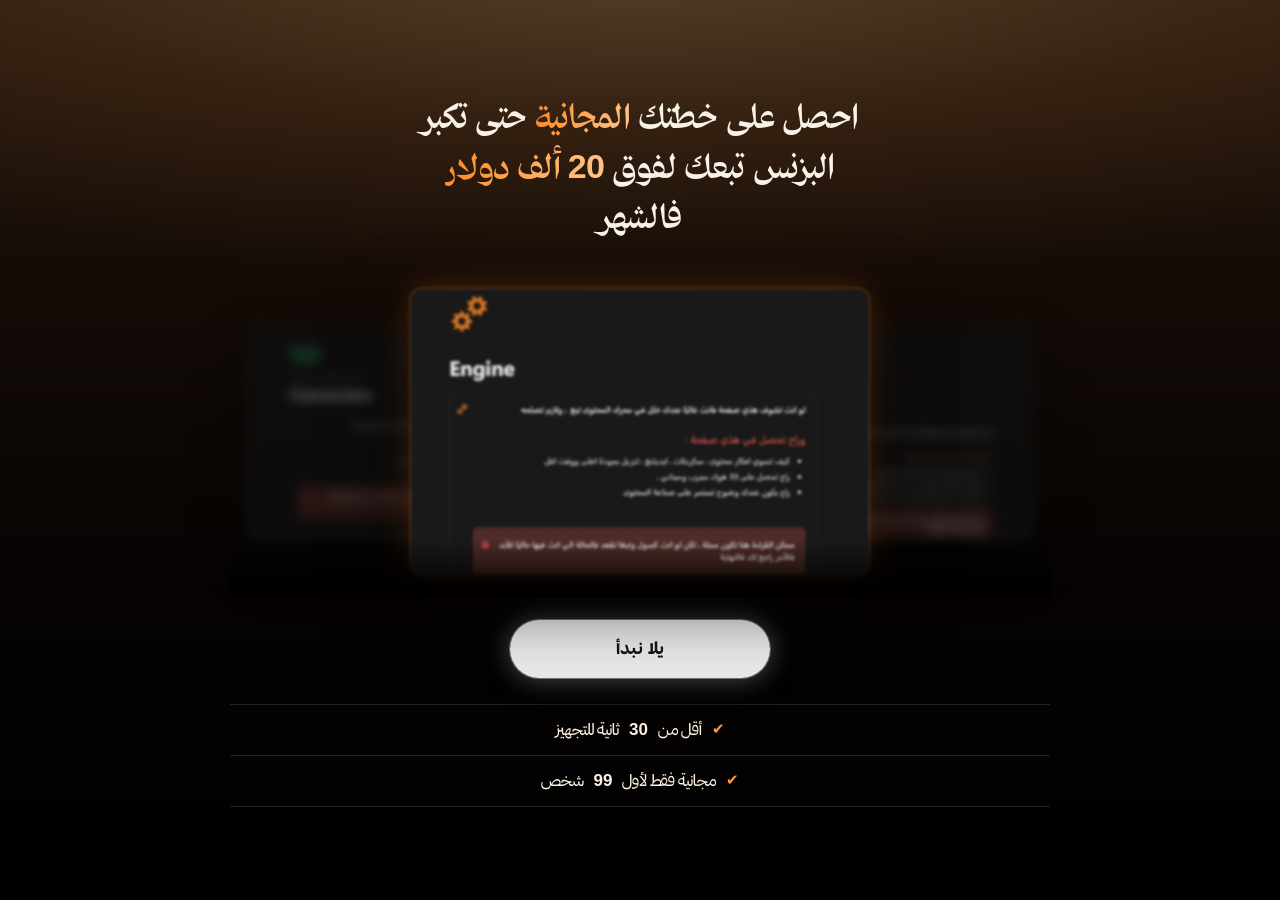
<file: index.html>
<!doctype html>
<html lang="ar" dir="rtl">
<head>
  <meta charset="utf-8">
  <meta name="viewport" content="width=device-width, initial-scale=1">
  <meta name="description" content="Content-to-Client Scorecard — تقييم تشخيصي لمدربي الأونلاين.">
  <title>Content-to-Client Scorecard</title>
  <style>
    @font-face{font-family:FormaArabic;src:url('alfont_com_FormaDJRArabicBanner-Regular-Testing.otf') format('opentype');font-display:swap}
    @font-face{font-family:FormaArabic;src:url('FormaDJRArabicText-Bold-Testing.otf') format('opentype');font-weight:700;font-display:swap}
    @font-face{font-family:ArsenicaArabic;src:url('alfont_com_Arsenica-Arabic-Antiqua-Demibold-TRIAL.ttf') format('truetype');font-weight:600;font-display:swap}
    :root{--ink:#161313;--ink-2:#251f1c;--paper:#eee5d7;--cream:#f8f2e9;--sand:#d8c5ad;--bronze:#b38c63;--muted:#b8ada1;--line:rgba(245,237,226,.15);--warning:#fa9e94;--warning-bg:rgba(170,64,52,.18);--shadow:0 28px 80px rgba(0,0,0,.28)}
    *{box-sizing:border-box}html{background:var(--ink)}body{min-height:100vh;margin:0;background:radial-gradient(circle at 12% 0%,#49352b 0,transparent 30rem),radial-gradient(circle at 96% 100%,#2d1f1a 0,transparent 34rem),linear-gradient(135deg,#171414,#241a16 54%,#110f0f);color:var(--cream);font-family:FormaArabic,Tahoma,Arial,sans-serif;font-size:17px;-webkit-font-smoothing:antialiased}button,input,textarea{font:inherit}button{cursor:pointer}.numeral,.step-number,.plan ol::marker{font-family:"Segoe UI",Tahoma,Arial,sans-serif;font-weight:600;font-variant-numeric:lining-nums} .shell{width:min(784px,calc(100% - 32px));margin:auto;padding:clamp(22px,5vw,52px) 0 65px}.wordmark{display:flex;align-items:center;gap:9px;color:var(--sand);font-size:11px;letter-spacing:.14em;direction:ltr;margin:0 0 20px}.wordmark:before{content:"";width:24px;height:1px;background:var(--bronze)}.card{background:linear-gradient(145deg,rgba(45,36,31,.94),rgba(25,21,19,.94));border:1px solid var(--line);box-shadow:var(--shadow);border-radius:11px}.intro{padding:clamp(28px,6vw,62px)}.eyebrow,.stage{color:var(--sand);font-size:13px;letter-spacing:.06em;margin:0 0 18px}.eyebrow:before{content:"✦";padding-left:8px;color:var(--bronze)}h1,h2{font-family:ArsenicaArabic,Georgia,serif;font-weight:600;letter-spacing:-.025em;line-height:1.25;margin:0}h1{font-size:clamp(32px,5.2vw,50px);max-width:14ch}h2{font-size:clamp(28px,4.4vw,40px);max-width:17ch}.lead{color:#d0c4b8;font-size:clamp(16px,2vw,18px);line-height:1.9;max-width:51ch;margin:25px 0}.what-you-get{margin:30px 0;padding:0;list-style:none;border-top:1px solid var(--line)}.what-you-get li{color:#c8bcb0;border-bottom:1px solid var(--line);padding:13px 0;font-size:15px}.what-you-get li:before{content:"—";color:var(--bronze);padding-left:10px}.notice{border:1px solid rgba(250,158,148,.55);background:var(--warning-bg);border-radius:6px;color:#ffd4cf;line-height:1.75;font-size:14px;padding:14px 17px;margin:28px 0}.notice strong{color:#fff}.button{border:0;border-radius:5px;background:linear-gradient(105deg,#93704e,#d2b18b);color:#1d1612;min-height:52px;padding:13px 22px;font-weight:700;transition:transform .18s ease,filter .18s ease;box-shadow:0 9px 25px rgba(0,0,0,.2)}.button:hover{filter:brightness(1.08);transform:translateY(-1px)}.button:focus-visible,.option:focus-visible{outline:2px solid #f0ceb0;outline-offset:3px}.button.secondary{background:transparent;border:1px solid var(--line);color:var(--cream);box-shadow:none}.quiz{padding:clamp(22px,5vw,44px)}.quiz-head{display:flex;align-items:end;justify-content:space-between;gap:12px;color:var(--muted);font-size:13px;margin-bottom:14px}.stage{margin:0;color:var(--sand)}.progress{height:3px;background:rgba(255,255,255,.1);overflow:hidden;margin-bottom:32px}.progress>span{display:block;width:0;height:100%;background:linear-gradient(90deg,#9b7551,#ebd3b5);transition:width .35s ease}.q-number{font-size:13px;letter-spacing:.08em;color:var(--sand);margin:0 0 13px}.q-title{font-family:ArsenicaArabic,Georgia,serif;font-weight:600;line-height:1.4;font-size:clamp(23px,3.8vw,31px);max-width:22ch;margin:0 0 25px}.options{display:grid;gap:10px}.option{width:100%;border:1px solid var(--line);border-radius:6px;background:rgba(255,255,255,.025);display:flex;align-items:center;gap:13px;padding:16px 17px;color:#eee4db;text-align:right;font-size:clamp(16px,2.2vw,18px);line-height:1.75;transition:border .18s ease,background .18s ease}.option:hover,.option.selected{border-color:#caa77e;background:rgba(203,164,122,.11)}.radio{height:18px;width:18px;border:1px solid #978a80;border-radius:50%;flex:0 0 auto}.option.selected .radio{border:5px solid #e5c6a5}.other-label{font-weight:700;color:#fff}.other-note{font-size:14px;line-height:1.7;color:#e5c8aa;margin:16px 0 8px}.other-field,.text-field{width:100%;min-height:130px;resize:vertical;border:1px solid var(--line);border-radius:5px;background:rgba(255,255,255,.035);color:var(--cream);padding:14px;line-height:1.75;outline:0}.other-field:focus,.text-field:focus,.single-input:focus{border-color:#caa77e}.field-label{color:#d0c4b8;font-size:15px;display:block;margin:0 0 10px}.helper{color:var(--muted);font-size:13px;line-height:1.7;margin:10px 0 0}.single-input{width:100%;border:1px solid var(--line);border-radius:5px;background:rgba(255,255,255,.035);color:var(--cream);padding:14px;outline:0}.error{color:#ffb2aa;font-size:14px;margin:14px 0 0}.actions{display:flex;justify-content:space-between;gap:12px;margin-top:29px}.actions .button{min-width:130px}.hidden{display:none!important}.loading{text-align:center;padding:clamp(56px,14vw,105px) 25px}.spinner{width:38px;height:38px;border-radius:50%;border:2px solid rgba(223,198,170,.2);border-top-color:#dec09e;margin:0 auto 24px;animation:spin .8s linear infinite}.loading p{color:#d9cbbd;line-height:1.8;margin:0}.result{padding:clamp(28px,6vw,58px)}.result-label{color:var(--sand);font-size:13px;letter-spacing:.08em;margin:0 0 13px}.result-copy{font-size:17px;line-height:1.9;color:#d1c5b9;max-width:56ch;margin:20px 0 25px}.plan{border-top:1px solid var(--line);border-bottom:1px solid var(--line);padding:22px 0;margin:25px 0}.plan h3{font-family:ArsenicaArabic,Georgia,serif;font-size:22px;font-weight:600;margin:0}.plan ol{line-height:1.95;color:#d2c5b8;font-size:16px;margin:13px 0 0;padding-right:24px}.magnet{padding:21px;border:1px solid rgba(211,175,133,.36);border-radius:7px;background:linear-gradient(135deg,rgba(184,140,100,.17),rgba(255,255,255,.02));margin:25px 0}.magnet small{display:block;color:var(--sand);letter-spacing:.07em}.magnet h3{font-family:ArsenicaArabic,Georgia,serif;font-size:22px;font-weight:600;margin:9px 0;color:#fff}.magnet p{line-height:1.65;color:#d5c8ba;margin:0}.result-actions{display:flex;flex-wrap:wrap;gap:10px}.result .button{display:inline-flex;align-items:center;justify-content:center;gap:9px;text-decoration:none;text-align:center;margin-top:0}.instagram-button{background:transparent!important;border:1px solid rgba(224,173,137,.68)!important;color:#f3dbc7!important;box-shadow:none!important}.instagram-icon{width:19px;height:19px;flex:none}.keyword-note{color:var(--muted);font-size:15px;line-height:1.8;margin:17px 0 0}.keyword{color:#f0d0ab;font-family:"Segoe UI",Tahoma,Arial,sans-serif;letter-spacing:.12em;font-size:18px;direction:ltr;display:inline-block}.keyword-copy{display:inline-flex;align-items:center;gap:6px;background:transparent;color:#f0d0ab;border:1px solid rgba(224,173,137,.45);border-radius:4px;margin:8px 0 0;padding:8px 11px;font-size:13px}.footer{text-align:center;color:#90857c;font-size:12px;line-height:1.8;margin:24px auto 0;max-width:60ch}.toast{position:fixed;left:50%;bottom:22px;transform:translate(-50%,130px);background:#f7efe5;color:#271d17;border-radius:5px;padding:12px 16px;font-size:13px;box-shadow:0 12px 35px #0008;transition:transform .24s ease;z-index:3}.toast.show{transform:translate(-50%,0)}@keyframes spin{to{transform:rotate(1turn)}}@media(max-width:500px){.shell{width:min(100% - 20px,784px)}.intro,.quiz,.result{border-radius:8px}.actions{flex-direction:column-reverse}.actions .button{width:100%}.result-actions{flex-direction:column}.result-actions .button{width:100%}.quiz-head{align-items:flex-start;flex-direction:column}.q-title{max-width:none}}
    /* Refinements: compact reading scale and clear red guidance. */
    body{font-size:16px}h1{font-size:clamp(29px,4.5vw,42px);max-width:16ch}h2{font-size:clamp(26px,4vw,35px);max-width:19ch}.q-title{font-size:clamp(21px,3.4vw,28px);max-width:24ch}.option{padding:15px 16px;font-size:clamp(16px,2vw,17px);line-height:1.7}.other-note,.helper{color:#ffaaa3}.loading h2{margin:0 0 12px;max-width:none}.final-progress{max-width:300px;height:5px;background:rgba(255,255,255,.12);margin:26px auto 8px;overflow:hidden;border-radius:999px}.final-progress span{display:block;height:100%;width:0;background:linear-gradient(90deg,#a4764d,#f0d1ae);transition:width .55s ease}.final-percent{color:var(--sand)!important;font-family:"Segoe UI",Tahoma,Arial,sans-serif;font-size:13px!important}.youtube-button{margin-top:24px!important;width:100%}.youtube-icon{width:22px;height:22px;flex:none}

    /* ===== Premium look: soft amber -> black gradient, pill buttons, ticker, flags ===== */
    html{background:#000}
    body{background:radial-gradient(120% 52% at 50% -6%,rgba(255,214,150,.20) 0%,rgba(232,140,50,.09) 40%,transparent 72%),linear-gradient(180deg,#2b1b10 0%,#150c07 30%,#070403 62%,#000 100%);background-attachment:fixed}
    .progress>span{background:linear-gradient(90deg,#ff6a00,#ffb56b)}
    .final-progress span{background:linear-gradient(90deg,#ff6a00,#ffb56b)}
    .button.button{position:relative;isolation:isolate;overflow:hidden;display:inline-flex;align-items:center;justify-content:space-between;gap:16px;min-height:58px;padding:9px 28px 9px 9px;border:0;border-radius:999px;font-family:FormaArabic,Tahoma,Arial,sans-serif;font-weight:400;font-size:18px;line-height:1.3;letter-spacing:0;color:#fff4e8;text-decoration:none;text-shadow:0 1px 2px rgba(110,40,0,.35);background:radial-gradient(130% 160% at 50% 0%,#ff9d52 0%,#ff6d05 52%,#e85800 100%);box-shadow:inset 0 1px 1px rgba(255,255,255,.6),inset 0 -3px 8px rgba(255,255,255,.22),inset 0 0 22px rgba(255,150,60,.55),0 16px 36px -10px rgba(255,106,0,.6);transition:transform .2s ease,filter .2s ease}
    .button.button:hover{filter:brightness(1.07) saturate(1.05);transform:translateY(-2px)}
    .button.button::before{content:"";position:absolute;inset:0;z-index:-1;border-radius:inherit;background-image:radial-gradient(rgba(255,255,255,.45) .8px,transparent 1px);background-size:4px 4px;opacity:.28;-webkit-mask-image:linear-gradient(270deg,#000,transparent 55%);mask-image:linear-gradient(270deg,#000,transparent 55%);pointer-events:none}
    .button.button::after{content:"";flex:none;width:42px;height:42px;border-radius:50%;background:#fff url("data:image/svg+xml,%3Csvg xmlns=%22http://www.w3.org/2000/svg%22 viewBox=%220 0 24 24%22 fill=%22none%22 stroke=%22%230b0806%22 stroke-width=%222.4%22 stroke-linecap=%22round%22 stroke-linejoin=%22round%22%3E%3Cpath d=%22M20 12H5M11 5.5 4.5 12l6.5 6.5%22/%3E%3C/svg%3E") center/22px 22px no-repeat;box-shadow:0 3px 8px rgba(110,40,0,.3)}
    .button.button.has-icon::after{display:none}
    .btn-icon{flex:none;width:42px;height:42px;border-radius:50%;background:#fff;display:grid;place-items:center;box-shadow:0 3px 8px rgba(110,40,0,.3)}
    .btn-icon svg{width:21px;height:21px;display:block}
    .button.button.secondary{padding:9px 9px 9px 28px;background:linear-gradient(180deg,rgba(255,255,255,.09),rgba(255,255,255,.02));border:1px solid rgba(255,160,80,.35);color:#ffe9d4;text-shadow:none;box-shadow:inset 0 1px 1px rgba(255,255,255,.18),0 10px 26px -12px rgba(0,0,0,.8)}
    .button.button.secondary::before{display:none}
    .button.button.secondary::after{order:-1;background:#fff url("data:image/svg+xml,%3Csvg xmlns=%22http://www.w3.org/2000/svg%22 viewBox=%220 0 24 24%22 fill=%22none%22 stroke=%22%230b0806%22 stroke-width=%222.4%22 stroke-linecap=%22round%22 stroke-linejoin=%22round%22%3E%3Cpath d=%22M4 12h15M13 5.5l6.5 6.5-6.5 6.5%22/%3E%3C/svg%3E") center/22px 22px no-repeat}
    .button.instagram-button{background:linear-gradient(180deg,rgba(255,255,255,.09),rgba(255,255,255,.02))!important;border:1px solid rgba(255,160,80,.4)!important;color:#ffe9d4!important;text-shadow:none;box-shadow:inset 0 1px 1px rgba(255,255,255,.18),0 10px 26px -12px rgba(0,0,0,.8)!important}
    .button.instagram-button::before{display:none}
    .keyword-copy{border-radius:999px;padding:9px 18px;background:rgba(255,140,50,.08);border-color:rgba(255,160,80,.45)}
    #start{min-width:230px}
    .flag{flex:none;font-size:27px;line-height:1;font-family:"Apple Color Emoji","Segoe UI Emoji","Noto Color Emoji",sans-serif}
    .ticker{position:sticky;top:0;z-index:20;height:42px;display:flex;align-items:center;overflow:hidden;direction:ltr;background:linear-gradient(90deg,#140a04,#5a2407 18%,#7a3008 50%,#5a2407 82%,#140a04);border-bottom:1px solid rgba(255,160,80,.3);box-shadow:0 8px 24px -10px rgba(255,106,0,.45)}
    .ticker-track{display:flex;flex:none;width:max-content;animation:tick 32s linear infinite}
    .ticker:hover .ticker-track{animation-play-state:paused}
    .tick-item{direction:rtl;white-space:nowrap;padding:0 30px;color:#ffe9d2;font-size:14px;display:inline-flex;align-items:center;gap:30px}
    .tick-item i{font-style:normal;color:#ff9a3c}
    .tick-item b{color:#fff;font-weight:600}
    @keyframes tick{to{transform:translateX(-50%)}}
    @media(prefers-reduced-motion:reduce){.ticker-track{animation:none}}

    /* ===== Glass harmony: cards black glass, buttons follow the page gradient ===== */
    .card{background:linear-gradient(160deg,rgba(14,10,8,.62),rgba(0,0,0,.72));-webkit-backdrop-filter:blur(22px) saturate(140%);backdrop-filter:blur(22px) saturate(140%);border:1px solid rgba(255,255,255,.10);box-shadow:inset 0 1px 1px rgba(255,255,255,.10),0 28px 70px rgba(0,0,0,.55)}
    .button.button{background:linear-gradient(180deg,rgba(255,196,120,.50) 0%,rgba(214,110,36,.40) 38%,rgba(70,30,10,.50) 72%,rgba(8,4,2,.72) 100%);-webkit-backdrop-filter:blur(14px) saturate(150%);backdrop-filter:blur(14px) saturate(150%);border:1px solid rgba(255,190,120,.32);color:#fff1e0;text-shadow:none;box-shadow:inset 0 1px 1px rgba(255,255,255,.35),inset 0 -8px 18px rgba(0,0,0,.35),0 14px 34px -14px rgba(255,140,50,.35)}
    .button.button::before{display:none}
    .button.button.secondary{background:linear-gradient(180deg,rgba(255,196,120,.16) 0%,rgba(70,30,10,.34) 55%,rgba(8,4,2,.68) 100%);-webkit-backdrop-filter:blur(14px) saturate(140%);backdrop-filter:blur(14px) saturate(140%);border:1px solid rgba(255,190,120,.24);color:#ffe9d4;text-shadow:none;box-shadow:inset 0 1px 1px rgba(255,255,255,.22),inset 0 -8px 18px rgba(0,0,0,.35),0 10px 26px -14px rgba(0,0,0,.8)}
    .button.instagram-button{background:linear-gradient(180deg,rgba(255,196,120,.16) 0%,rgba(70,30,10,.34) 55%,rgba(8,4,2,.68) 100%);-webkit-backdrop-filter:blur(14px) saturate(140%);backdrop-filter:blur(14px) saturate(140%);border:1px solid rgba(255,190,120,.24);color:#ffe9d4;text-shadow:none;box-shadow:inset 0 1px 1px rgba(255,255,255,.22),inset 0 -8px 18px rgba(0,0,0,.35),0 10px 26px -14px rgba(0,0,0,.8)!important}
  
    /* ===== Lead-magnet v2 ===== */
    .shell{padding-top:clamp(18px,4vw,40px)}
    .hero{text-align:center}
    .hero h1{max-width:20ch;margin:0 auto;font-size:clamp(28px,5.4vw,46px);line-height:1.35}
    .hl{background:linear-gradient(100deg,#ff8a1f,#ffc58a);-webkit-background-clip:text;background-clip:text;color:transparent;-webkit-text-fill-color:transparent}
    .mock{position:relative;margin:34px auto 30px;width:100%;aspect-ratio:16/10}
    .mock img{position:absolute;top:50%;border-radius:12px;object-fit:cover;aspect-ratio:16/10;border:1px solid rgba(255,255,255,.12);box-shadow:0 24px 60px rgba(0,0,0,.6)}
    .mock .side{width:46%;filter:blur(3.5px) brightness(.6);opacity:.85;transform:translateY(-50%) scale(.92)}
    .mock .side.r{right:0}.mock .side.l{left:0}
    .mock .mid{width:56%;left:50%;transform:translate(-50%,-50%);z-index:2;box-shadow:0 30px 80px rgba(0,0,0,.75),0 0 0 1px rgba(255,150,60,.35),0 0 40px -8px rgba(255,120,30,.45)}
    .mock:after{content:"";position:absolute;inset:auto 0 -2px 0;height:28%;background:linear-gradient(transparent,#000);z-index:3;pointer-events:none}
    .big{width:100%;min-height:68px;font-size:20px;justify-content:center;gap:14px}
    .big:disabled{opacity:.45;cursor:not-allowed;filter:saturate(.6)}
    .big.button.button{padding:9px 28px}
    .big.button.button::after{margin-inline-start:auto;position:absolute;left:9px;top:50%;transform:translateY(-50%)}
    .step-card{padding:clamp(24px,5vw,44px)}
    .step-card .progress{margin-bottom:30px;border-radius:99px}
    .q-title{text-align:center;max-width:none;margin:0 auto 26px;font-weight:700}
    .field-row{display:grid;grid-template-columns:1fr 1fr;gap:12px;margin-bottom:18px}
    .field{width:100%;border:1px solid rgba(255,255,255,.14);border-radius:16px;background:#252525;color:#fff;padding:20px 22px;font-size:18px;outline:0;min-height:68px}
    .field::placeholder{color:#8a8a8a}
    .field.ltr{direction:ltr;text-align:left}
    .field.glow{animation:glow 1.8s ease-in-out infinite}
    .field:focus{border-color:#ff9a3c}
    .options{margin-bottom:20px}
    .options.glow .option{animation:glow 1.8s ease-in-out infinite}
    .option{border-radius:16px;padding:19px 20px;min-height:64px}
    .option.selected{border-color:#ff9a3c;background:rgba(255,130,40,.14);box-shadow:0 0 0 1px rgba(255,150,60,.8),0 0 24px -2px rgba(255,120,30,.5)}
    .option .radio{border-color:#a98f7b}.option.selected .radio{border:5px solid #ff9a3c}
    @keyframes glow{0%,100%{box-shadow:0 0 0 1px rgba(255,140,50,.25),0 0 6px rgba(255,120,30,.1)}50%{box-shadow:0 0 0 1px rgba(255,170,90,.95),0 0 26px 3px rgba(255,120,30,.55)}}
    .error{text-align:center;margin:0 0 14px}
    .result h2{max-width:none}.result .plan{margin:22px 0}
    @media(prefers-reduced-motion:reduce){.glow,.options.glow .option{animation:none!important}}
    @media(max-width:560px){.field-row{grid-template-columns:1fr}.mock .side{width:50%}.mock .mid{width:64%}.big{font-size:18px}}

    /* v3 tweaks */
    .shell{padding-top:clamp(28px,6vw,56px)}
    .hero h1{font-size:clamp(22px,4vw,34px);line-height:1.45;max-width:24ch}
    .mock{aspect-ratio:100/40;margin:26px auto 24px}
    .mock .mid{filter:blur(1.5px)}
    .mock .side{filter:blur(6px) brightness(.55)}
    .mock:after{height:18%}
    .perks{list-style:none;margin:26px 0 0;padding:0}
    .perks li{display:flex;align-items:center;justify-content:center;gap:10px;padding:15px 0;font-size:17px;color:#fff1e0;border-top:1px solid rgba(255,255,255,.12)}
    .perks li:last-child{border-bottom:1px solid rgba(255,255,255,.12)}
    .perks li:before{content:"✔";color:#ff9a3c;font-size:15px}
  
    @keyframes glowSoft{0%,100%{box-shadow:0 0 0 1px rgba(255,140,50,.18)}50%{box-shadow:0 0 0 1px rgba(255,160,80,.5),0 0 10px rgba(255,120,30,.22)}}
    .options.glow .option{animation:glowSoft 2.4s ease-in-out infinite}

    /* ===== v4: vertical centering, phone + desktop, compact white CTA ===== */
    .shell{min-height:100vh;min-height:100dvh;display:flex;flex-direction:column;justify-content:center;padding-top:clamp(20px,5vh,48px);padding-bottom:clamp(20px,5vh,48px)}
    .hero,.step-card,.loading,.result{width:100%}

    /* الأزرار (ابدأ / التالي): بحجم مضغوط، في الوسط، أبيض مع نص أسود */
    #start.button.button,#next.button.button{display:flex;width:fit-content;min-width:230px;max-width:100%;min-height:58px;margin:0 auto;padding:9px 26px 9px 9px;justify-content:center;gap:14px;font-size:18px;font-weight:700;color:#000;text-shadow:none;border:0;background:linear-gradient(180deg,#ffffff 0%,#e6e6e6 100%);-webkit-backdrop-filter:none;backdrop-filter:none;box-shadow:inset 0 1px 1px #fff,0 12px 30px -12px rgba(255,255,255,.35)}
    #start.button.button::after,#next.button.button::after{position:static;transform:none;margin:0;width:40px;height:40px;background:#0b0b0b url("data:image/svg+xml,%3Csvg xmlns=%22http://www.w3.org/2000/svg%22 viewBox=%220 0 24 24%22 fill=%22none%22 stroke=%22%23ffffff%22 stroke-width=%222.4%22 stroke-linecap=%22round%22 stroke-linejoin=%22round%22%3E%3Cpath d=%22M20 12H5M11 5.5 4.5 12l6.5 6.5%22/%3E%3C/svg%3E") center/20px 20px no-repeat;box-shadow:none}
    #start.button.button:disabled,#next.button.button:disabled{opacity:.4}

    /* صفحة النتيجة في الوسط */
    .result{text-align:center}
    .result .result-copy{margin-left:auto;margin-right:auto}
    .result .plan ol{text-align:right;max-width:520px;margin:14px auto 0}
    .result-actions{justify-content:center}

    @media(min-width:900px){.shell{width:min(820px,calc(100% - 64px))}}
    @media(max-width:560px){#start.button.button,#next.button.button{min-width:min(230px,100%)}}

    /* الخطة المجانية: عنوان + سهم للأسفل نحو زر Notion */
    .result .plan.free-plan{border:0;padding:6px 0 0;margin:26px 0 18px;display:flex;flex-direction:column;align-items:center;gap:12px}
    .result .free-plan h3{font-size:clamp(22px,4vw,28px)}
    .down-arrow{width:34px;height:34px;color:#ff9a3c;animation:nudge 1.6s ease-in-out infinite}
    @keyframes nudge{0%,100%{transform:translateY(0)}50%{transform:translateY(7px)}}
    @media(prefers-reduced-motion:reduce){.down-arrow{animation:none}}

    /* ===== v5: premium glass question card (85% glass layer, content stays crisp) ===== */
    body::before{content:"";position:fixed;inset:0;z-index:-1;pointer-events:none;background:radial-gradient(38rem 24rem at 15% 28%,rgba(255,122,24,.30),transparent 70%),radial-gradient(34rem 22rem at 88% 72%,rgba(255,176,96,.22),transparent 70%)}
    .step-card{position:relative;isolation:isolate;border-radius:22px;background:transparent;-webkit-backdrop-filter:none;backdrop-filter:none;border:1px solid rgba(255,255,255,.16);box-shadow:inset 0 1px 1px rgba(255,255,255,.22),0 30px 80px -20px rgba(0,0,0,.7)}
    .step-card::before{content:"";position:absolute;inset:0;z-index:-1;border-radius:inherit;pointer-events:none;opacity:.85;background:linear-gradient(145deg,rgba(255,255,255,.13) 0%,rgba(255,255,255,.04) 45%,rgba(255,130,40,.08) 100%);-webkit-backdrop-filter:blur(28px) saturate(170%);backdrop-filter:blur(28px) saturate(170%)}

    /* ===== v6: text-only pill buttons (no arrow), soft white glow like the reference ===== */
    #start.button.button,#next.button.button{min-width:260px;min-height:58px;padding:14px 44px;justify-content:center;font-size:18px;font-weight:700;letter-spacing:.02em;color:#141414;background:linear-gradient(180deg,#fafafa 0%,#ececec 100%);border:0;box-shadow:0 0 0 1px rgba(255,255,255,.35),0 0 26px 2px rgba(255,255,255,.28),0 14px 34px -12px rgba(0,0,0,.6)}
    #start.button.button::after,#next.button.button::after{display:none}
    #start.button.button:hover:not(:disabled),#next.button.button:hover:not(:disabled){filter:none;box-shadow:0 0 0 1px rgba(255,255,255,.5),0 0 34px 4px rgba(255,255,255,.38),0 14px 34px -12px rgba(0,0,0,.6)}
    #next.button.button:disabled{opacity:.45;box-shadow:0 0 0 1px rgba(255,255,255,.2)}
  </style>
</head>
<body>
    <main class="shell">
    <section id="intro" class="hero">
      <h1>احصل على خطتك <span class="hl">المجانية</span> حتى تكبر البزنس تبعك لفوق <span class="hl"><span class="numeral">20</span> ألف دولار</span> فالشهر</h1>
      <div class="mock" aria-hidden="true">
        <img class="side r" src="img-foundation.jpg" alt="" loading="eager">
        <img class="side l" src="img-conversion.jpg" alt="" loading="eager">
        <img class="mid" src="img-engine.jpg" alt="" loading="eager">
      </div>
      <button id="start" class="button big">يلا نبدأ</button>
      <ul class="perks"><li>أقل من <span class="numeral">30</span> ثانية للتجهيز</li><li>مجانية فقط لأول <span class="numeral">99</span> شخص</li></ul>
    </section>
    <section id="quiz" class="card step-card hidden" aria-live="polite">
      <div class="progress"><span id="progress"></span></div>
      <div id="questionArea"></div>
      <p id="error" class="error hidden"></p>
      <button id="next" class="button big" disabled>التالي</button>
    </section>
    <section id="loading" class="card loading hidden" aria-live="polite"><div class="spinner"></div><h2>نجهّز لك خطتك</h2><div class="final-progress"><span id="finalProgress"></span></div><p id="finalPercent" class="final-percent">0%</p></section>
    <section id="result" class="card result hidden"></section>
  </main>
  <div id="toast" class="toast" role="status" aria-live="polite"></div>
  <script>
    const NOTION_PAGES = {
      foundation: "https://obtainable-ground-fc6.notion.site/Foundation-3ebe351c923280b699c8f13384716c22?pvs=73",
      content_engine: "https://obtainable-ground-fc6.notion.site/Engine-3ebe351c9232806e9257ece6ba04169d?source=copy_link",
      conversion: "https://obtainable-ground-fc6.notion.site/Conversion-3ebe351c923280698d59e3437a3702a5?source=copy_link"
    };
    const NOTION_ICON = '<svg viewBox="0 0 24 24" fill="#0b0806" aria-hidden="true"><path d="M4.459 4.208c.746.606 1.026.56 2.428.466l13.215-.793c.28 0 .047-.28-.046-.326L17.86 1.968c-.42-.326-.981-.7-2.055-.607L3.01 2.295c-.466.046-.56.28-.374.466zm.793 3.08v13.904c0 .747.373 1.027 1.214.98l14.523-.84c.841-.046.935-.56.935-1.167V6.354c0-.606-.233-.933-.748-.887l-15.177.887c-.56.047-.747.327-.747.933zm14.337.745c.093.42 0 .84-.42.888l-.7.14v10.264c-.608.327-1.168.514-1.635.514-.748 0-.935-.234-1.495-.933l-4.577-7.186v6.952L12.21 19s0 .84-1.168.84l-3.222.186c-.093-.186 0-.653.327-.746l.84-.233V9.854L7.822 9.76c-.094-.42.14-1.026.793-1.073l3.456-.233 4.764 7.279v-6.44l-1.215-.139c-.093-.514.28-.887.747-.933zM1.936 1.035l13.31-.98c1.634-.14 2.055-.047 3.082.7l4.249 2.986c.7.513.934.653.934 1.213v16.378c0 1.026-.373 1.634-1.68 1.726l-15.458.934c-.98.047-1.448-.093-1.962-.747l-3.129-4.06c-.56-.747-.793-1.306-.793-1.96V2.667c0-.839.374-1.54 1.447-1.632z"/></svg>';
    const SESSION_KEY = "contentToClientScorecardSessionV3";
    const WEBHOOK_URL = "https://hook.eu1.make.com/t6lq5g3owb6tuzfvufjpy3zms9hnj1cg";
    const choice = (label, group=null) => ({label, group});
    const questions = [
      {id:"identity",type:"identity",title:"وش اسمك الكامل وحساب الأنستقرام تبعك؟"},
      {id:"biggest_problem",type:"choice",title:"وش هي أكبر مشكلة عندك فالمحتوى حاليًا؟",options:[
        choice("عندك مشاهدات لكن ما تتحول لمتابعين.","conversion"),
        choice("ماعندك انتباه ولا مشاهدات.","foundation"),
        choice("المحتوى ياخذ مني وقت كثير وما في نظام يختصر علي.","content_engine")]},
      {id:"monthly_income",type:"choice",title:"كم دخلك الشهري حاليًا؟",options:[
        choice("$0 - $500"),choice("$500 - $2,000"),choice("$2,000 - $6,000"),choice("$6,000 - $10,000"),choice("أكثر من $10,000")]}
    ];
    const results = {
      foundation:{title:"أكبر تسريب عندك هو:",hl:"الأساس",body:"المشكلة مو إنك تنشر أكثر. قبل أي محتوى لازم يكون واضح: مين عميلك، وش المشكلة اللي تحلها، وليش يختارك أنت.",plan:["اكتب عرضك في جملة واحدة.","حدد ملف عميل واحد (ICP) تبغى تخدمه الآن.","اكتب 5 آلام و5 رغبات و5 اعتراضات لهذا الشخص.","حدّث الـBio: من تساعد + النتيجة + الخطوة التالية.","انشر 3 فيديوهات تخاطب المشكلة مباشرة."],keyword:"FOUNDATION"},
      content_engine:{title:"أكبر تسريب عندك هو:",hl:"نظام المحتوى",body:"عندك خبرة ونتائج حقيقية، لكن تحويلها لمحتوى متعب وعشوائي. ما تحتاج أفكار أكثر؛ تحتاج نظام يشتغل بدالك.",plan:["اجمع 5 نتائج حققها عملاؤك.","اكتب المشكلة قبل النتيجة وش اللي تغيّر.","حوّل كل نتيجة لفكرة تعليمية وفكرة Proof وفكرة تحويلية.","اعمل قائمة أفكار واحدة بدل البدء من الصفر.","خصّص يوم ثابت للتصوير ويوم للمراجعة والنشر."],keyword:"ENGINE"},
      conversion:{title:"أكبر تسريب عندك هو:",hl:"التحويل",body:"محتواك يجلب اهتمام ومشاهدات، لكن الاهتمام وحده ما يصير عميل. تحتاج مسار واضح يحوّل المشاهد لمتابع ثم لعميل.",plan:["راجع آخر 10 فيديوهات: وش هدف كل فيديو؟","أضف CTA واضحة في نهاية كل محتوى تحويلي.","استخدم Lead Magnet واحد يحل مشكلة سريعة.","اكتب 3 صياغات مختلفة لدعوة الـDM.","تتبّع الرسائل المؤهلة، مو المشاهدات فقط."],keyword:"LEADS"}
    };
    let step = 0;
    const answers = {};
    const $ = s => document.querySelector(s);
    const esc = t => String(t).replace(/[&<>'"]/g, c => ({"&":"&amp;","<":"&lt;",">":"&gt;","'":"&#39;",'"':"&quot;"}[c]));
    const fmt = t => esc(t).replace(/([0-9٠-٩]+)/g,'<span class="numeral">$1</span>');
    const cleanIg = v => v.trim().replace(/^https?:\/\/(www\.)?instagram\.com\//i,"").replace(/[\/?#].*$/,"").replace(/^@+/,"").replace(/\s+/g,"");
    function persist(view="quiz",data=null){try{localStorage.setItem(SESSION_KEY,JSON.stringify({step,answers,view,data}))}catch(e){}}
    function restore(){try{const sv=JSON.parse(localStorage.getItem(SESSION_KEY)||"null");if(!sv)return;Object.assign(answers,sv.answers||{});if(sv.view==="result"&&sv.data){$("#intro").classList.add("hidden");showResult(sv.data);return}if(Object.keys(answers).length){step=Math.min(Number(sv.step)||0,questions.length-1);$("#intro").classList.add("hidden");$("#quiz").classList.remove("hidden");render()}}catch(e){}}
    function toast(m){const el=$("#toast");el.textContent=m;el.classList.add("show");setTimeout(()=>el.classList.remove("show"),2800)}
    function isValid(){
      const q=questions[step];
      if(q.type==="identity"){const n=($("#fullName")?.value||"").trim(),ig=cleanIg($("#igHandle")?.value||"");return n.length>=2&&ig.length>=2}
      return !!answers[q.id]?.value;
    }
    function refresh(){
      const q=questions[step];
      $("#next").disabled=!isValid();
      if(q.type==="identity"){["fullName","igHandle"].forEach(id=>{const el=$("#"+id);el.classList.toggle("glow",!el.value.trim())})}
      else $(".options")?.classList.toggle("glow",!answers[q.id]?.value);
    }
    function render(){
      const q=questions[step],saved=answers[q.id];
      $("#progress").style.width=`${((step+1)/questions.length)*100}%`;
      $("#next").textContent=step===questions.length-1?"اعرض خطتي":"التالي";
      $("#error").classList.add("hidden");
      let html=`<h1 class="q-title">${fmt(q.title)}</h1>`;
      if(q.type==="identity"){
        html+=`<div class="field-row"><input id="fullName" class="field" autocomplete="name" placeholder="الاسم الكامل" value="${esc(saved?.name||"")}"><input id="igHandle" class="field ltr" autocomplete="off" autocapitalize="none" spellcheck="false" placeholder="@instagram" value="${esc(saved?.instagram?"@"+saved.instagram:"")}"></div>`;
      }else{
        html+=`<div class="options">${q.options.map((o,i)=>{const sel=saved?.value===o.label;return `<button class="option${sel?" selected":""}" type="button" data-i="${i}" aria-pressed="${sel}"><span class="radio"></span><span>${fmt(o.label)}</span></button>`}).join("")}</div>`;
      }
      $("#questionArea").innerHTML=html;
      document.querySelectorAll(".option").forEach(b=>b.addEventListener("click",()=>{const o=q.options[Number(b.dataset.i)];answers[q.id]={value:o.label,group:o.group||null};persist();render()}));
      document.querySelectorAll(".field").forEach(f=>f.addEventListener("input",refresh));
      refresh();
    }
    function capture(){
      const q=questions[step];
      if(q.type==="identity"){answers[q.id]={name:$("#fullName").value.trim(),instagram:cleanIg($("#igHandle").value)}}
      persist();
    }
    function calculate(){const g=answers.biggest_problem?.group||"conversion";return {result:g}}
    function structuredData(){
      const {result}=calculate(),id=answers.identity||{};
      return {submittedAt:new Date().toISOString(),result,name:id.name||"",instagram:id.instagram||"",answers:{biggest_problem:answers.biggest_problem?.value||"",monthly_income:answers.monthly_income?.value||"",contact:id.instagram||""}};
    }
    async function save(data){
      try{await fetch(WEBHOOK_URL,{method:"POST",headers:{"Content-Type":"application/json"},body:JSON.stringify(data)})}
      catch(e){try{localStorage.setItem("contentToClientScorecard",JSON.stringify(data))}catch(_){}}
    }
    function copyKeyword(k){
      const done=()=>toast(`تم نسخ كلمة ${k} — الصقها في رسالة Instagram.`);
      if(navigator.clipboard?.writeText){navigator.clipboard.writeText(k).then(done).catch(()=>fb(k,done))}else fb(k,done);
    }
    function fb(k,done){const f=document.createElement("textarea");f.value=k;f.style.cssText="position:fixed;opacity:0";document.body.appendChild(f);f.select();document.execCommand("copy");f.remove();done()}
    function showResult(data){
      const item=results[data.result],first=(data.name||"").split(/\s+/)[0];
      $("#result").innerHTML=`<p class="result-label">${first?`نتيجتك يا ${esc(first)}`:"نتيجتك"}</p><h2>${esc(item.title)} <span class="hl">${esc(item.hl)}</span></h2><p class="result-copy">${esc(item.body)}</p><div class="plan free-plan"><h3>هذه هي خطتك المجانية</h3><svg class="down-arrow" viewBox="0 0 24 24" fill="none" stroke="currentColor" stroke-width="2.4" stroke-linecap="round" stroke-linejoin="round" aria-hidden="true"><path d="M12 4v15M5.5 13 12 19.5 18.5 13"/></svg></div><div class="result-actions"><a class="button big has-icon" href="${esc(NOTION_PAGES[data.result])}" target="_blank" rel="noopener"><span>افتح خطتك في Notion</span><span class="btn-icon">${NOTION_ICON}</span></a></div>`;
      $("#result").classList.remove("hidden");persist("result",data);
    }
    function showFinalLoading(data){
      const bar=$("#finalProgress"),pc=$("#finalPercent"),set=v=>{bar.style.width=v+"%";pc.textContent=v+"%"};
      persist("result",data);$("#quiz").classList.add("hidden");$("#loading").classList.remove("hidden");set(0);void save(data);
      setTimeout(()=>set(28),160);setTimeout(()=>set(64),700);setTimeout(()=>set(99),1450);
      setTimeout(()=>{$("#loading").classList.add("hidden");showResult(data)},3000);
    }
    $("#start").addEventListener("click",()=>{$("#intro").classList.add("hidden");$("#quiz").classList.remove("hidden");persist();render()});
    $("#next").addEventListener("click",()=>{
      if(!isValid()){return}
      capture();
      if(step<questions.length-1){step++;persist();render();return}
      showFinalLoading(structuredData());
    });
    restore();
  </script>
</body>
</html>
</file>
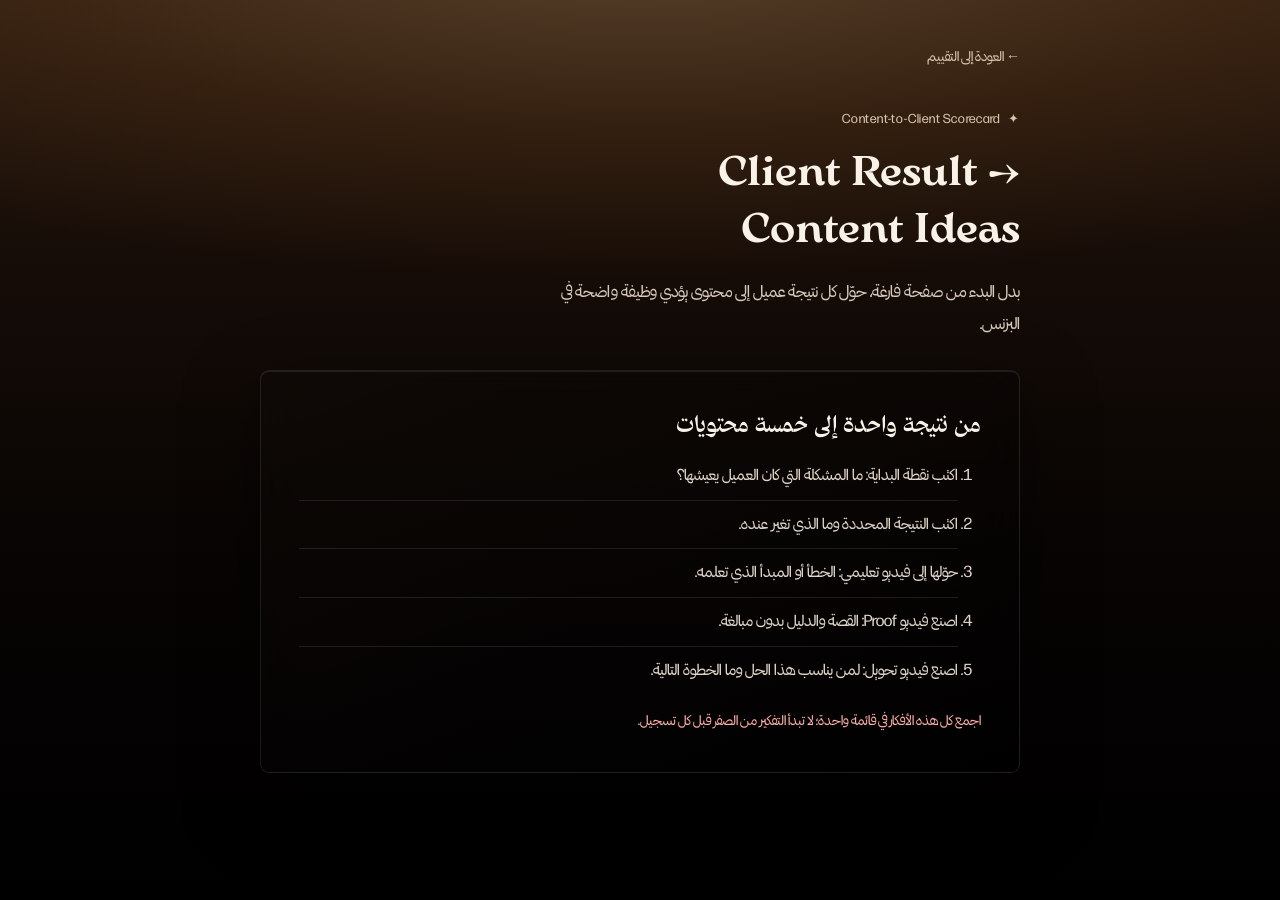
<file: content-engine.html>
<!doctype html><html lang="ar" dir="rtl"><head><meta charset="utf-8"><meta name="viewport" content="width=device-width,initial-scale=1"><title>Client Result to Content Ideas</title><link rel="stylesheet" href="solution.css"></head><body><main class="wrap"><a class="back" href="index.html">← العودة إلى التقييم</a><p class="eyebrow">Content-to-Client Scorecard</p><h1>Client Result → Content Ideas</h1><p class="lead">بدل البدء من صفحة فارغة، حوّل كل نتيجة عميل إلى محتوى يؤدي وظيفة واضحة في البزنس.</p><section class="card"><h2>من نتيجة واحدة إلى خمسة محتويات</h2><ol class="steps"><li>اكتب نقطة البداية: ما المشكلة التي كان العميل يعيشها؟</li><li>اكتب النتيجة المحددة وما الذي تغير عنده.</li><li>حوّلها إلى فيديو تعليمي: الخطأ أو المبدأ الذي تعلمه.</li><li>اصنع فيديو Proof: القصة والدليل بدون مبالغة.</li><li>اصنع فيديو تحويل: لمن يناسب هذا الحل وما الخطوة التالية.</li></ol><p class="note">اجمع كل هذه الأفكار في قائمة واحدة؛ لا تبدأ التفكير من الصفر قبل كل تسجيل.</p></section></main></body></html>
</file>
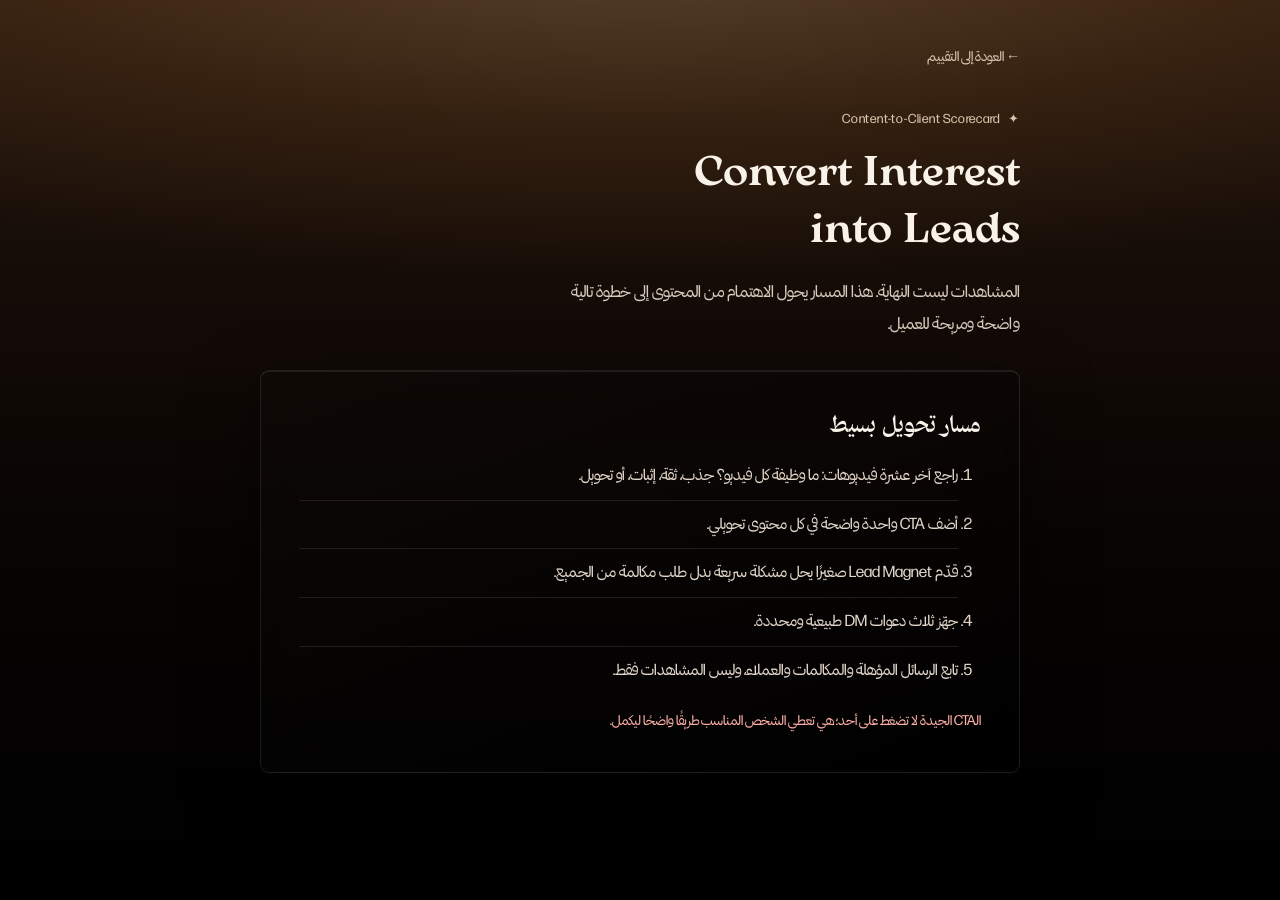
<file: conversion.html>
<!doctype html><html lang="ar" dir="rtl"><head><meta charset="utf-8"><meta name="viewport" content="width=device-width,initial-scale=1"><title>Convert Interest into Leads</title><link rel="stylesheet" href="solution.css"></head><body><main class="wrap"><a class="back" href="index.html">← العودة إلى التقييم</a><p class="eyebrow">Content-to-Client Scorecard</p><h1>Convert Interest into Leads</h1><p class="lead">المشاهدات ليست النهاية. هذا المسار يحول الاهتمام من المحتوى إلى خطوة تالية واضحة ومريحة للعميل.</p><section class="card"><h2>مسار تحويل بسيط</h2><ol class="steps"><li>راجع آخر عشرة فيديوهات: ما وظيفة كل فيديو؟ جذب، ثقة، إثبات، أو تحويل.</li><li>أضف CTA واحدة واضحة في كل محتوى تحويلي.</li><li>قدّم Lead Magnet صغيرًا يحل مشكلة سريعة بدل طلب مكالمة من الجميع.</li><li>جهّز ثلاث دعوات DM طبيعية ومحددة.</li><li>تابع الرسائل المؤهلة والمكالمات والعملاء، وليس المشاهدات فقط.</li></ol><p class="note">الـCTA الجيدة لا تضغط على أحد؛ هي تعطي الشخص المناسب طريقًا واضحًا ليكمل.</p></section></main></body></html>
</file>
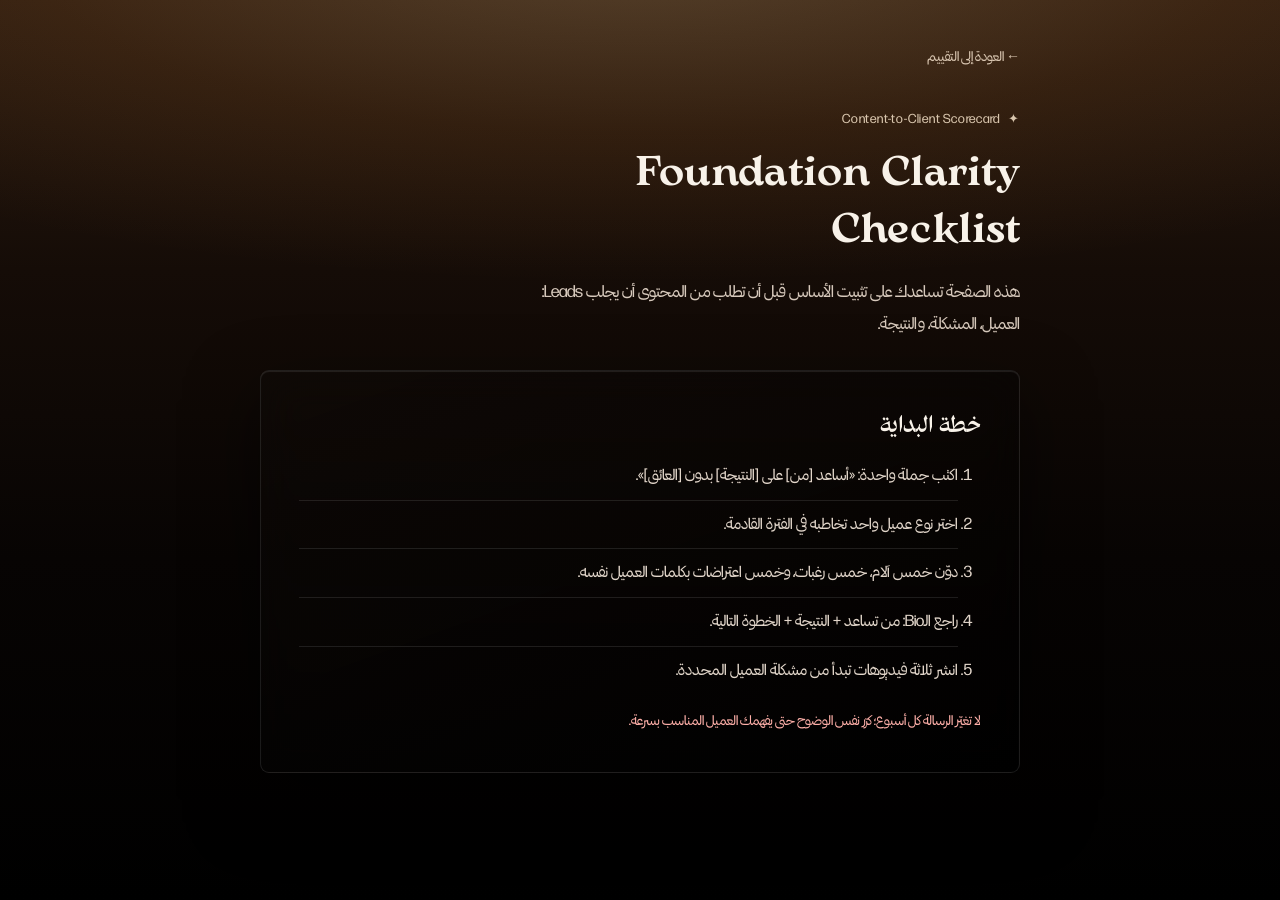
<file: foundation.html>
<!doctype html><html lang="ar" dir="rtl"><head><meta charset="utf-8"><meta name="viewport" content="width=device-width,initial-scale=1"><title>Foundation Clarity Checklist</title><link rel="stylesheet" href="solution.css"></head><body><main class="wrap"><a class="back" href="index.html">← العودة إلى التقييم</a><p class="eyebrow">Content-to-Client Scorecard</p><h1>Foundation Clarity Checklist</h1><p class="lead">هذه الصفحة تساعدك على تثبيت الأساس قبل أن تطلب من المحتوى أن يجلب Leads: العميل، المشكلة، والنتيجة.</p><section class="card"><h2>خطة البداية</h2><ol class="steps"><li>اكتب جملة واحدة: «أساعد [من] على [النتيجة] بدون [العائق]».</li><li>اختر نوع عميل واحد تخاطبه في الفترة القادمة.</li><li>دوّن خمس آلام، خمس رغبات، وخمس اعتراضات بكلمات العميل نفسه.</li><li>راجع الـBio: من تساعد + النتيجة + الخطوة التالية.</li><li>انشر ثلاثة فيديوهات تبدأ من مشكلة العميل المحددة.</li></ol><p class="note">لا تغيّر الرسالة كل أسبوع؛ كرّر نفس الوضوح حتى يفهمك العميل المناسب بسرعة.</p></section></main></body></html>
</file>
<file: solution.css>
@font-face{font-family:Forma;src:url('alfont_com_FormaDJRArabicBanner-Regular-Testing.otf')}@font-face{font-family:Arsenica;src:url('alfont_com_Arsenica-Arabic-Antiqua-Demibold-TRIAL.ttf');font-weight:600}*{box-sizing:border-box}body{margin:0;min-height:100vh;background:radial-gradient(circle at 10% 0,#4d352a,transparent 34rem),linear-gradient(135deg,#171414,#251b17);color:#f8f2e9;font:16px/1.85 Forma,Tahoma,Arial,sans-serif}.wrap{width:min(760px,calc(100% - 32px));margin:auto;padding:42px 0 72px}.eyebrow{color:#d8c5ad;font-size:13px;letter-spacing:.06em}.eyebrow:before{content:'✦';padding-left:8px}h1,h2{font-family:Arsenica,Georgia,serif;font-weight:600;line-height:1.35;margin:0}h1{font-size:clamp(29px,4.5vw,42px);max-width:17ch}h2{font-size:23px;margin:0 0 12px}.lead{color:#d7c9bc;font-size:17px;max-width:54ch;margin:20px 0 30px}.card{background:rgba(37,29,25,.92);border:1px solid rgba(255,255,255,.14);border-radius:9px;padding:clamp(22px,5vw,38px);box-shadow:0 24px 65px #0004;margin:17px 0}.steps{margin:0;padding-right:23px;color:#e2d6ca}.steps li{padding:9px 0;border-bottom:1px solid rgba(255,255,255,.1)}.steps li:last-child{border:0}.note{color:#ffb0a9;font-size:14px;margin:14px 0 0}.cta{display:inline-flex;align-items:center;justify-content:center;gap:9px;background:linear-gradient(105deg,#99704d,#d7b48d);color:#241a14;text-decoration:none;font-weight:700;border-radius:5px;padding:14px 19px;margin:8px 8px 0 0}.cta.alt{background:transparent;color:#f1d9bf;border:1px solid rgba(224,173,137,.65)}.icon{height:20px;width:20px}.back{display:inline-block;color:#d9c6b1;text-decoration:none;font-size:14px;margin-bottom:24px}@media(max-width:500px){.wrap{width:min(100% - 22px,760px);padding-top:24px}.cta{width:100%}}

html{background:#000}body{background:radial-gradient(120% 52% at 50% -6%,rgba(255,214,150,.20) 0%,rgba(232,140,50,.09) 40%,transparent 72%),linear-gradient(180deg,#2b1b10 0%,#150c07 30%,#070403 62%,#000 100%);background-attachment:fixed}
.cta.cta{position:relative;isolation:isolate;overflow:hidden;display:inline-flex;align-items:center;justify-content:space-between;gap:16px;min-height:58px;padding:9px 28px 9px 9px;border:0;border-radius:999px;font-family:Forma,Tahoma,Arial,sans-serif;font-weight:400;font-size:18px;color:#fff4e8;text-shadow:0 1px 2px rgba(110,40,0,.35);background:radial-gradient(130% 160% at 50% 0%,#ff9d52 0%,#ff6d05 52%,#e85800 100%);box-shadow:inset 0 1px 1px rgba(255,255,255,.6),inset 0 -3px 8px rgba(255,255,255,.22),inset 0 0 22px rgba(255,150,60,.55),0 16px 36px -10px rgba(255,106,0,.6)}
.cta.cta::after{content:"";flex:none;width:42px;height:42px;border-radius:50%;background:#fff url("data:image/svg+xml,%3Csvg xmlns=%22http://www.w3.org/2000/svg%22 viewBox=%220 0 24 24%22 fill=%22none%22 stroke=%22%230b0806%22 stroke-width=%222.4%22 stroke-linecap=%22round%22 stroke-linejoin=%22round%22%3E%3Cpath d=%22M20 12H5M11 5.5 4.5 12l6.5 6.5%22/%3E%3C/svg%3E") center/22px 22px no-repeat;box-shadow:0 3px 8px rgba(110,40,0,.3)}
.cta.cta.alt{padding-left:9px;background:linear-gradient(180deg,rgba(255,255,255,.09),rgba(255,255,255,.02));border:1px solid rgba(255,160,80,.4);color:#ffe9d4;text-shadow:none;box-shadow:inset 0 1px 1px rgba(255,255,255,.18),0 10px 26px -12px rgba(0,0,0,.8)}

.card{background:linear-gradient(160deg,rgba(14,10,8,.62),rgba(0,0,0,.72));-webkit-backdrop-filter:blur(22px) saturate(140%);backdrop-filter:blur(22px) saturate(140%);border:1px solid rgba(255,255,255,.10);box-shadow:inset 0 1px 1px rgba(255,255,255,.10),0 28px 70px rgba(0,0,0,.55)}
.cta.cta{background:linear-gradient(180deg,rgba(255,196,120,.50) 0%,rgba(214,110,36,.40) 38%,rgba(70,30,10,.50) 72%,rgba(8,4,2,.72) 100%);-webkit-backdrop-filter:blur(14px) saturate(150%);backdrop-filter:blur(14px) saturate(150%);border:1px solid rgba(255,190,120,.32);color:#fff1e0;text-shadow:none;box-shadow:inset 0 1px 1px rgba(255,255,255,.35),inset 0 -8px 18px rgba(0,0,0,.35),0 14px 34px -14px rgba(255,140,50,.35)}
.cta.cta.alt{background:linear-gradient(180deg,rgba(255,196,120,.16) 0%,rgba(70,30,10,.34) 55%,rgba(8,4,2,.68) 100%);-webkit-backdrop-filter:blur(14px) saturate(140%);backdrop-filter:blur(14px) saturate(140%);border:1px solid rgba(255,190,120,.24);color:#ffe9d4;text-shadow:none;box-shadow:inset 0 1px 1px rgba(255,255,255,.22),inset 0 -8px 18px rgba(0,0,0,.35),0 10px 26px -14px rgba(0,0,0,.8)}
</file>
